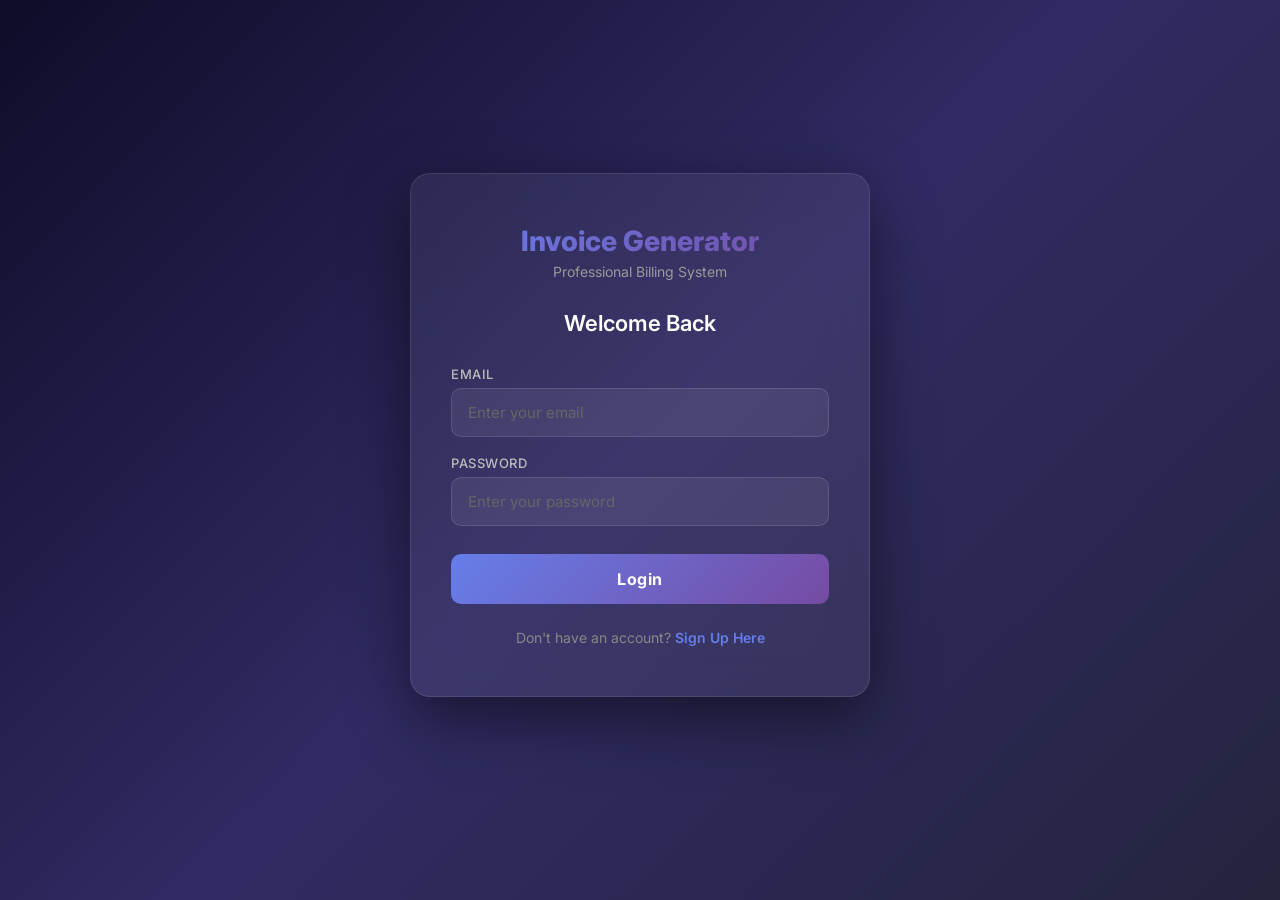
<file: invoice_project/index.html>
<!DOCTYPE html>
<html lang="en">
<head>
    <meta charset="UTF-8">
    <meta name="viewport" content="width=device-width, initial-scale=1.0">
    <title>Professional Invoice Generator</title>
    <link rel="stylesheet" href="./css/style.css">
</head>
<body>

<div class="container">


    <div class="top-bar">
        <div>
            <h1>Invoice Generator</h1>
            <p class="welcome-text">Welcome, <span id="welcomeName">Vendor</span></p>
        </div>
        <button class="logout-btn" onclick="handleLogout()">Logout</button>
    </div>
    

    <p class="section-label">Customer Details</p>
    <div class="controls customer-controls">
        <input type="text" id="customerNameInput" placeholder="Customer Name" onkeyup="updateCustomer()">
        <input type="text" id="customerAddressInput" placeholder="Customer Address" onkeyup="updateCustomer()">
        <input type="text" id="customerPhoneInput" placeholder="Customer Phone" onkeyup="updateCustomer()">
    </div>




    <p class="section-label">Add Items</p>
    <div class="controls item-controls">
        <input type="text" id="itemName" placeholder="Item Name (e.g. Laptop)">
        <input type="number" id="itemPrice" placeholder="Price (RS.)">
        <input type="number" id="itemQty" placeholder="Qty" value="1">
        <button class="add-btn" onclick="addItem()">+ Add</button>
    </div>




    <div class="invoice-box" id="invoice">
        <div class="header">
            <div>
                <h2 id="companyNameDisplay">YOUR COMPANY INC.</h2>
                <p id="companyAddressDisplay">123 Business Road, Tech City</p>
            </div>
            <div style="text-align: right;">
                <h2 class="invoice-title">INVOICE</h2>
                <p>Date: <span id="date"></span></p>
                <div id="statusBadge" style="display: inline-block; padding: 5px 12px; margin-top: 5px; border-radius: 20px; font-weight: bold; font-size: 12px; background: #fab1a0; color: #d63031;">Unpaid</div>
            </div>
        </div>

        <div class="bill-to">
            <h3>Bill To</h3>
            <strong id="customerNameDisplay">Customer Name</strong><br>
            <span id="customerAddressDisplay">Customer Address</span><br>
            <span id="customerPhoneDisplay">Phone Number</span>
        </div>

        <table>
            <thead>
                <tr>
                    <th>Item Description</th>
                    <th>Price</th>
                    <th>Qty</th>
                    <th>Total</th>
                </tr>
            </thead>
            <tbody id="itemList">
           



            </tbody>
            <tfoot>
                <tr>
                    <td colspan="3" style="text-align: right;">Sub Total:</td>
                    <td>RS. <span id="subTotal">0</span></td>
                </tr>
                <tr>
                    <td colspan="3" style="text-align: right;">Tax (+):</td>
                    <td>RS. <span id="taxDisplay">0</span></td>
                </tr>
                <tr>
                    <td colspan="3" style="text-align: right;">Discount (-):</td>
                    <td>RS. <span id="discountDisplay">0</span></td>
                </tr>
                <tr class="total-row">
                    <td colspan="3" style="text-align: right;">Grand Total:</td>
                    <td class="total-amount">RS. <span id="grandTotal">0</span></td>
                </tr>
            </tfoot>
        </table>
    </div>




    <p class="section-label">Settings (Tax & Discount)</p>
    <div class="controls item-controls">
        <input type="number" id="taxInput" placeholder="Tax % (e.g. 18)" value="0" onkeyup="updateGrandTotal()">
        <input type="number" id="discountInput" placeholder="Discount (RS.)" value="0" onkeyup="updateGrandTotal()">
        <select id="statusSelect" onchange="updateStatus()" style="padding: 12px; border-radius: 8px; background: rgba(255,255,255,0.06); color: #fff; border: 1px solid rgba(255,255,255,0.1); font-family: 'Inter'; outline: none;">
            <option value="Paid" style="color: black;">Paid</option>
            <option value="Unpaid" style="color: black;" selected>Unpaid</option>
            <option value="Pending" style="color: black;">Pending</option>
        </select>
    </div>




    <div class="action-buttons">
        <button class="print-btn" onclick="window.print()">Print / Save as PDF</button>
        <button class="reset-btn" onclick="resetInvoice()">Reset Bill</button>
    </div>

</div>








<script src="js/script.js?v=2"></script>

</body>
</html>
</file>
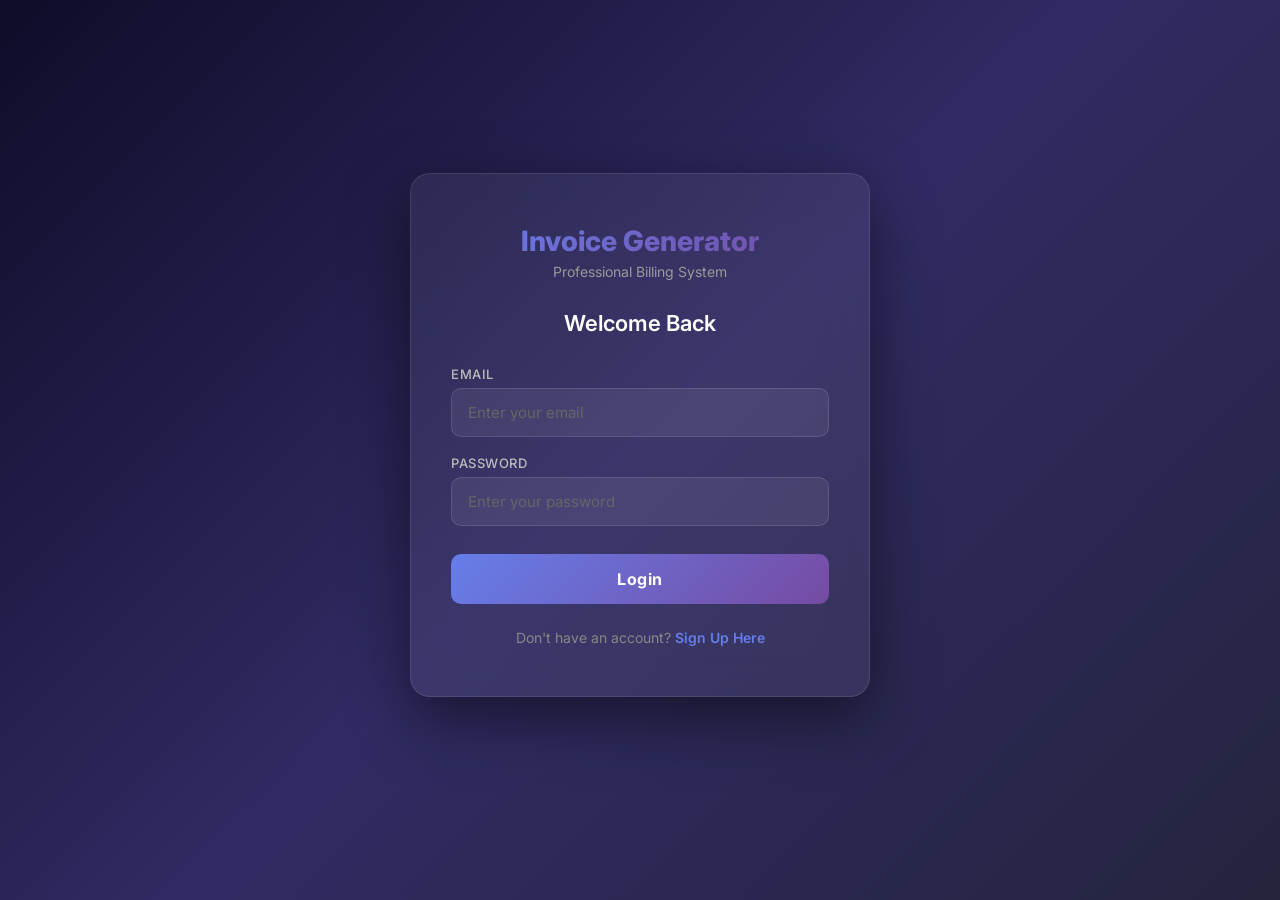
<file: invoice_project/login.html>
<!DOCTYPE html>
<html lang="en">
<head>
    <meta charset="UTF-8">
    <meta name="viewport" content="width=device-width, initial-scale=1.0">
    <title>Login - Invoice Generator</title>
    <link rel="stylesheet" href="./css/style.css">
</head>
<body>

<div class="auth-wrapper">
    <div class="auth-card">
        <div class="logo">
            <h1>Invoice Generator</h1>
            <p>Professional Billing System</p>
        </div>

        <h2>Welcome  Back</h2>

       


        <div class="error-msg" id="errorMsg"></div>

        <form id="loginForm" onsubmit="handleLogin(event)">
            <div class="form-group">
                <label>Email</label>
                <input type="email" id="email" placeholder="Enter your email" required>
            </div>
            <div class="form-group">
                <label>Password</label>
                <input type="password" id="password" placeholder="Enter your password" required>
            </div>

            <button type="submit" class="auth-btn">Login</button>
        </form>

        <div class="auth-footer">
            Don't have an account? <a href="signup.html">Sign Up Here</a>
        </div>
    </div>
</div>





<script src="js/auth.js"></script>

</body>
</html>
</file>
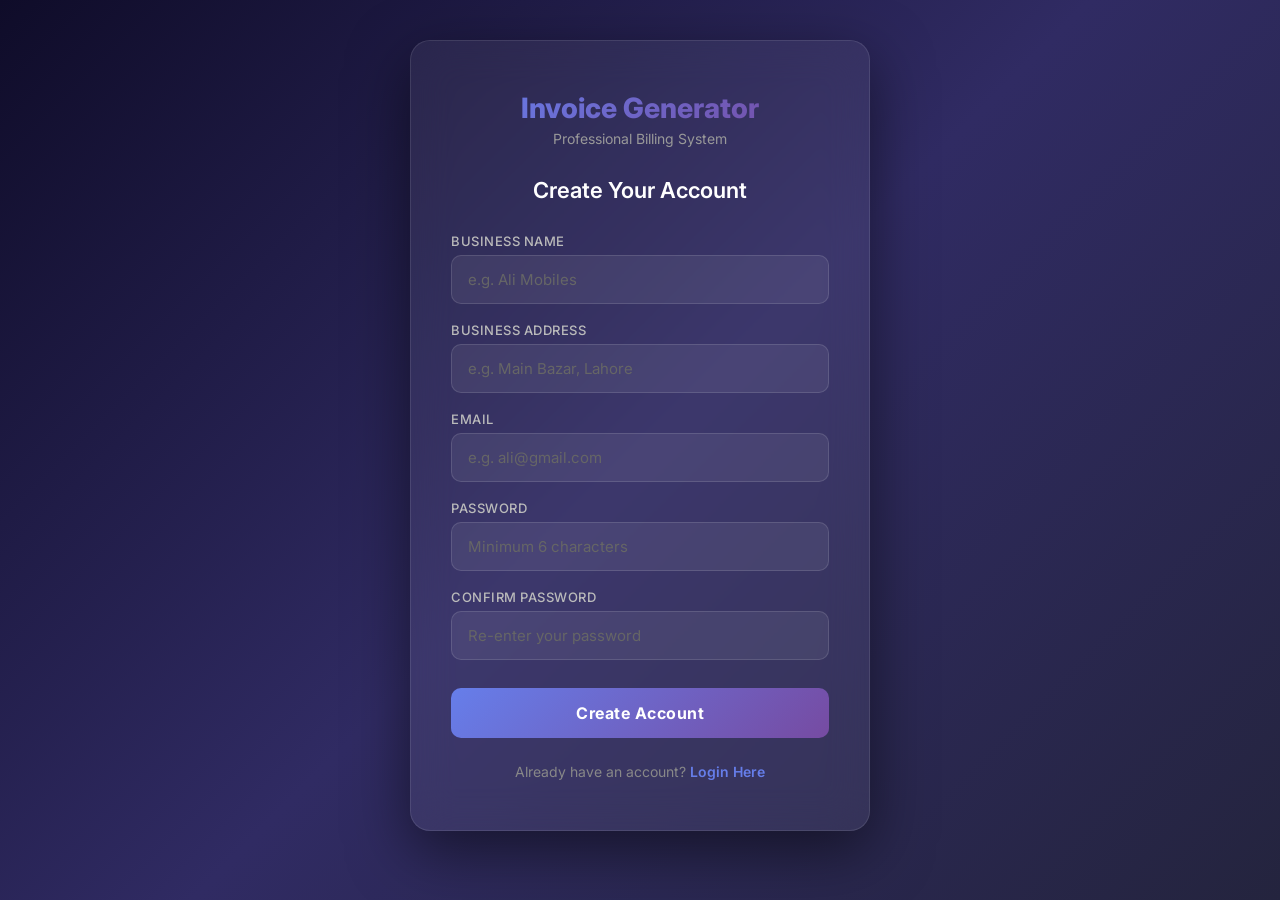
<file: invoice_project/signup.html>
<!DOCTYPE html>
<html lang="en">
<head>
    <meta charset="UTF-8">
    <meta name="viewport" content="width=device-width, initial-scale=1.0">
    <title>Sign Up - Invoice Generator</title>
    <link rel="stylesheet" href="./css/style.css">
</head>
<body>

<div class="auth-wrapper">
    <div class="auth-card">
        <div class="logo">
            <h1>Invoice Generator</h1>
            <p>Professional Billing System</p>
        </div>

        <h2>Create Your Account</h2>



        
        <div class="error-msg" id="errorMsg"></div>
        <div class="success-msg" id="successMsg"></div>

        <form id="signupForm" onsubmit="handleSignup(event)">
            <div class="form-group">
                <label>Business Name</label>
                <input type="text" id="businessName" placeholder="e.g. Ali Mobiles" required>
            </div>
            <div class="form-group">
                <label>Business Address</label>
                <input type="text" id="businessAddress" placeholder="e.g. Main Bazar, Lahore" required>
            </div>
            <div class="form-group">
                <label>Email</label>
                <input type="email" id="email" placeholder="e.g. ali@gmail.com" required>
            </div>
            <div class="form-group">
                <label>Password</label>
                <input type="password" id="password" placeholder="Minimum 6 characters" required>
            </div>
            <div class="form-group">
                <label>Confirm Password</label>
                <input type="password" id="confirmPassword" placeholder="Re-enter your password" required>
            </div>

            <button type="submit" class="auth-btn">Create Account</button>
        </form>

        <div class="auth-footer">
            Already have an account? <a href="login.html">Login Here</a>
        </div>
    </div>
</div>

<script src="js/auth.js"></script>

</body>
</html>
</file>
<file: invoice_project/css/style.css>
/* GOOGLE FONTS - Professional Typography */

@import url('https://fonts.googleapis.com/css2?family=Inter:wght@300;400;500;600;700;800&display=swap');


/* 
   GLOBAL STYLES (Applies to all files: index.html, login.html, signup.html)
  */
* { margin: 0; padding: 0; box-sizing: border-box; }

body {
    font-family: 'Inter', 'Segoe UI', sans-serif;


    background: linear-gradient(135deg, #0f0c29, #302b63, #24243e);
    min-height: 100vh;
    color: #e0e0e0;
    padding: 30px;
}


/* 
   AUTH PAGES STYLING (Applies to: login.html & signup.html)
*/
.auth-wrapper {
    display: flex;
    justify-content: center;


    align-items: center;
    min-height: 90vh;
    animation: fadeInUp 0.6s ease-out;
}

.auth-card {
    background: rgba(255, 255, 255, 0.06);
    backdrop-filter: blur(20px);
    -webkit-backdrop-filter: blur(20px);


    border: 1px solid rgba(255, 255, 255, 0.1);
    border-radius: 20px;
    padding: 50px 40px;


    width: 100%;
    max-width: 460px;
    box-shadow: 0 20px 60px rgba(0, 0, 0, 0.5);
}

.auth-card .logo {
    text-align: center;
    margin-bottom: 30px;
}

.auth-card .logo h1 {
    font-size: 28px;
    font-weight: 800;
    background: linear-gradient(135deg, #667eea, #764ba2);


    -webkit-background-clip: text;
    -webkit-text-fill-color: transparent;
    background-clip: text;
    margin-bottom: 5px;


}

.auth-card .logo p {
    color: #999;
    font-size: 14px;
}

.auth-card h2 {
    text-align: center;
    font-size: 22px;
    font-weight: 600;


    color: #fff;
    margin-bottom: 30px;
}

.form-group {
    margin-bottom: 18px;
}

.form-group label {
    display: block;
    margin-bottom: 6px;
    font-size: 13px;
    font-weight: 500;


    color: #bbb;
    letter-spacing: 0.5px;
    text-transform: uppercase;
}

.form-group input {
    width: 100%;
    padding: 14px 16px;
    background: rgba(255, 255, 255, 0.07);



    border: 1px solid rgba(255, 255, 255, 0.12);
    border-radius: 10px;


    color: #fff;
    font-size: 15px;
    font-family: 'Inter', sans-serif;
    transition: all 0.3s ease;
    outline: none;
}

.form-group input:focus {
    border-color: #667eea;
    background: rgba(255, 255, 255, 0.1);
    box-shadow: 0 0 0 3px rgba(102, 126, 234, 0.2);
}

.form-group input::placeholder {
    color: #666;
}

.auth-btn {
    width: 100%;
    padding: 15px;
    border: none;


    border-radius: 10px;
    font-size: 16px;
    font-weight: 700;



    font-family: 'Inter', sans-serif;
    cursor: pointer;
    transition: all 0.3s ease;


    margin-top: 10px;
    letter-spacing: 0.5px;
    background: linear-gradient(135deg, #667eea, #764ba2);
    color: #fff;
}

.auth-btn:hover {
    transform: translateY(-2px);
    box-shadow: 0 8px 25px rgba(102, 126, 234, 0.4);
}

.auth-btn:active {
    transform: translateY(0);
}

.auth-footer {
    text-align: center;
    margin-top: 25px;
    font-size: 14px;


    color: #888;
}

.auth-footer a {
    color: #667eea;
    text-decoration: none;
    font-weight: 600;
    transition: color 0.3s;


}

.auth-footer a:hover {
    color: #764ba2;
}

.error-msg {
    background: rgba(231, 76, 60, 0.15);
    border: 1px solid rgba(231, 76, 60, 0.3);
    color: #ff6b6b;


    padding: 12px;
    border-radius: 8px;
    margin-bottom: 15px;
    font-size: 13px;
    text-align: center;
    display: none;
}

.success-msg {
    background: rgba(46, 213, 115, 0.15);
    border: 1px solid rgba(46, 213, 115, 0.3);


    color: #2ed573;
    padding: 12px;
    border-radius: 8px;
    margin-bottom: 15px;
    font-size: 13px;
    text-align: center;
    display: none;
}


/* 
   INVOICE PAGE STYLING (Applies to: index.html)
   */
.container {
    max-width: 900px;
    margin: auto;
    background: rgba(255, 255, 255, 0.04);
    backdrop-filter: blur(15px);
    -webkit-backdrop-filter: blur(15px);


    border: 1px solid rgba(255, 255, 255, 0.08);
    padding: 35px;
    box-shadow: 0 20px 60px rgba(0, 0, 0, 0.4);
    border-radius: 20px;
    animation: fadeInUp 0.6s ease-out;
}


.top-bar {
    display: flex;
    justify-content: space-between;
    align-items: center;
    margin-bottom: 25px;
    padding-bottom: 20px;
    border-bottom: 1px solid rgba(255, 255, 255, 0.1);
}

.top-bar h1 {
    font-size: 24px;
    font-weight: 800;
    background: linear-gradient(135deg, #667eea, #764ba2);
    -webkit-background-clip: text;
    -webkit-text-fill-color: transparent;
    background-clip: text;
}

.top-bar .welcome-text {
    font-size: 13px;
    color: #999;
    margin-top: 3px;
}

.logout-btn {
    padding: 10px 22px;
    background: rgba(231, 76, 60, 0.15);
    border: 1px solid rgba(231, 76, 60, 0.3);
    color: #ff6b6b;
    border-radius: 8px;
    font-size: 13px;
    font-weight: 600;
    font-family: 'Inter', sans-serif;
    cursor: pointer;
    transition: all 0.3s ease;
}

.logout-btn:hover {
    background: rgba(231, 76, 60, 0.3);
    transform: translateY(-1px);
}


.section-label {
    font-size: 12px;
    font-weight: 600;
    text-transform: uppercase;
    letter-spacing: 1.5px;
    color: #667eea;
    margin-bottom: 10px;
}


.controls {
    display: grid;
    gap: 12px;
    margin-bottom: 20px;
    background: rgba(255, 255, 255, 0.04);
    border: 1px solid rgba(255, 255, 255, 0.06);
    padding: 18px;
    border-radius: 12px;
}

.vendor-controls { grid-template-columns: 1fr 1fr; }
.customer-controls { grid-template-columns: 1fr 1fr 1fr; }
.item-controls { grid-template-columns: 2fr 1fr 1fr auto; }

.controls input {
    padding: 12px 14px;
    font-size: 14px;
    font-family: 'Inter', sans-serif;
    background: rgba(255, 255, 255, 0.06);
    border: 1px solid rgba(255, 255, 255, 0.1);
    border-radius: 8px;
    color: #fff;
    outline: none;
    transition: all 0.3s ease;
}

.controls input:focus {
    border-color: #667eea;
    box-shadow: 0 0 0 3px rgba(102, 126, 234, 0.15);
}

.controls input::placeholder { color: #666; }

.add-btn {
    padding: 12px 20px;
    background: linear-gradient(135deg, #667eea, #764ba2);
    color: white;
    border: none;
    border-radius: 8px;
    cursor: pointer;
    transition: all 0.3s ease;
    font-weight: 600;
    font-size: 14px;
    font-family: 'Inter', sans-serif;
    letter-spacing: 0.3px;
}

.add-btn:hover {
    transform: translateY(-2px);
    box-shadow: 0 6px 20px rgba(102, 126, 234, 0.35);
}


.invoice-box {
    background: #fff;
    color: #333;
    padding: 45px;
    margin-top: 25px;
    border-radius: 12px;
    box-shadow: 0 4px 20px rgba(0, 0, 0, 0.2);
}

.invoice-box .header {
    display: flex;
    justify-content: space-between;
    align-items: flex-start;
    border-bottom: 3px solid #2c3e50;
    padding-bottom: 15px;
    margin-bottom: 25px;
}

.invoice-box .header h2 {
    font-size: 22px;
    font-weight: 800;
    color: #2c3e50;
}

.invoice-box .header p {
    font-size: 14px;
    color: #666;
    margin-top: 3px;
}

.invoice-title {
    color: #667eea !important;
    font-size: 26px !important;
    font-weight: 800 !important;
    letter-spacing: 2px;
}

.bill-to {
    margin-bottom: 25px;
    padding: 15px 20px;
    background: #f8f9fa;
    border-radius: 8px;
    border-left: 4px solid #667eea;
}

.bill-to h3 {
    font-size: 11px;
    font-weight: 700;
    text-transform: uppercase;
    letter-spacing: 1.5px;
    color: #667eea;
    margin-bottom: 8px;
}

.bill-to strong { color: #2c3e50; font-size: 16px; }
.bill-to span { color: #666; font-size: 14px; }


table { width: 100%; border-collapse: collapse; margin-bottom: 20px; }

th {
    background: #2c3e50;
    color: #fff;
    text-align: left;
    padding: 14px 16px;
    font-size: 12px;
    text-transform: uppercase;
    letter-spacing: 1px;
    font-weight: 600;
}

th:first-child { border-radius: 8px 0 0 0; }
th:last-child { border-radius: 0 8px 0 0; }

td {
    text-align: left;
    padding: 14px 16px;
    border-bottom: 1px solid #eee;
    font-size: 14px;
    color: #444;
}

tbody tr:hover { background: #f8f9fa; }

.total-row { font-weight: 700; font-size: 18px; }
.total-row td { border-bottom: none; padding-top: 20px; }
.total-amount { color: #e74c3c; font-size: 22px !important; }




.action-buttons {
    display: flex;
    gap: 12px;
    margin-top: 20px;
}

.print-btn {
    flex: 1;


    padding: 16px;
    background: linear-gradient(135deg, #11998e, #38ef7d);
    color: #fff;
    border: none;
    border-radius: 10px;
    font-size: 16px;
    font-weight: 700;
    font-family: 'Inter', sans-serif;
    cursor: pointer;
    transition: all 0.3s ease;


    letter-spacing: 0.3px;
}

.print-btn:hover {
    transform: translateY(-2px);
    box-shadow: 0 8px 25px rgba(17, 153, 142, 0.4);
}

.reset-btn {
    padding: 16px 30px;
    background: rgba(231, 76, 60, 0.12);


    border: 1px solid rgba(231, 76, 60, 0.25);
    color: #ff6b6b;
    border-radius: 10px;
    font-size: 14px;
    font-weight: 600;


    font-family: 'Inter', sans-serif;
    cursor: pointer;
    transition: all 0.3s ease;
}

.reset-btn:hover {
    background: rgba(231, 76, 60, 0.25);

    transform: translateY(-2px);
}


@keyframes fadeInUp {


    from { opacity: 0; transform: translateY(30px); }
    to { opacity: 1; transform: translateY(0); }
}


@media (max-width: 768px) {
    body { padding: 15px; }


    .vendor-controls,
    .customer-controls,
    .item-controls { grid-template-columns: 1fr; }
    .auth-card { padding: 30px 25px; margin: 0 10px; }
    .invoice-box { padding: 25px; }
    .action-buttons { flex-direction: column; }
}

@media print {
    @page { margin: 0; }
    body {
        background: white !important;
        padding: 2cm !important;
        color: #333 !important;
    }
    .container {
        background: white !important;
        backdrop-filter: none !important;
        box-shadow: none !important;
        border: none !important;


        padding: 0 !important;
        margin: 0 !important;
        max-width: 100% !important;
    }


    .top-bar, .controls, .section-label,
    .action-buttons { display: none !important; }
    .invoice-box {


        box-shadow: none !important;
        border-radius: 0 !important;
        padding: 0 !important;
        margin-top: 0 !important;
    }
}
</file>
